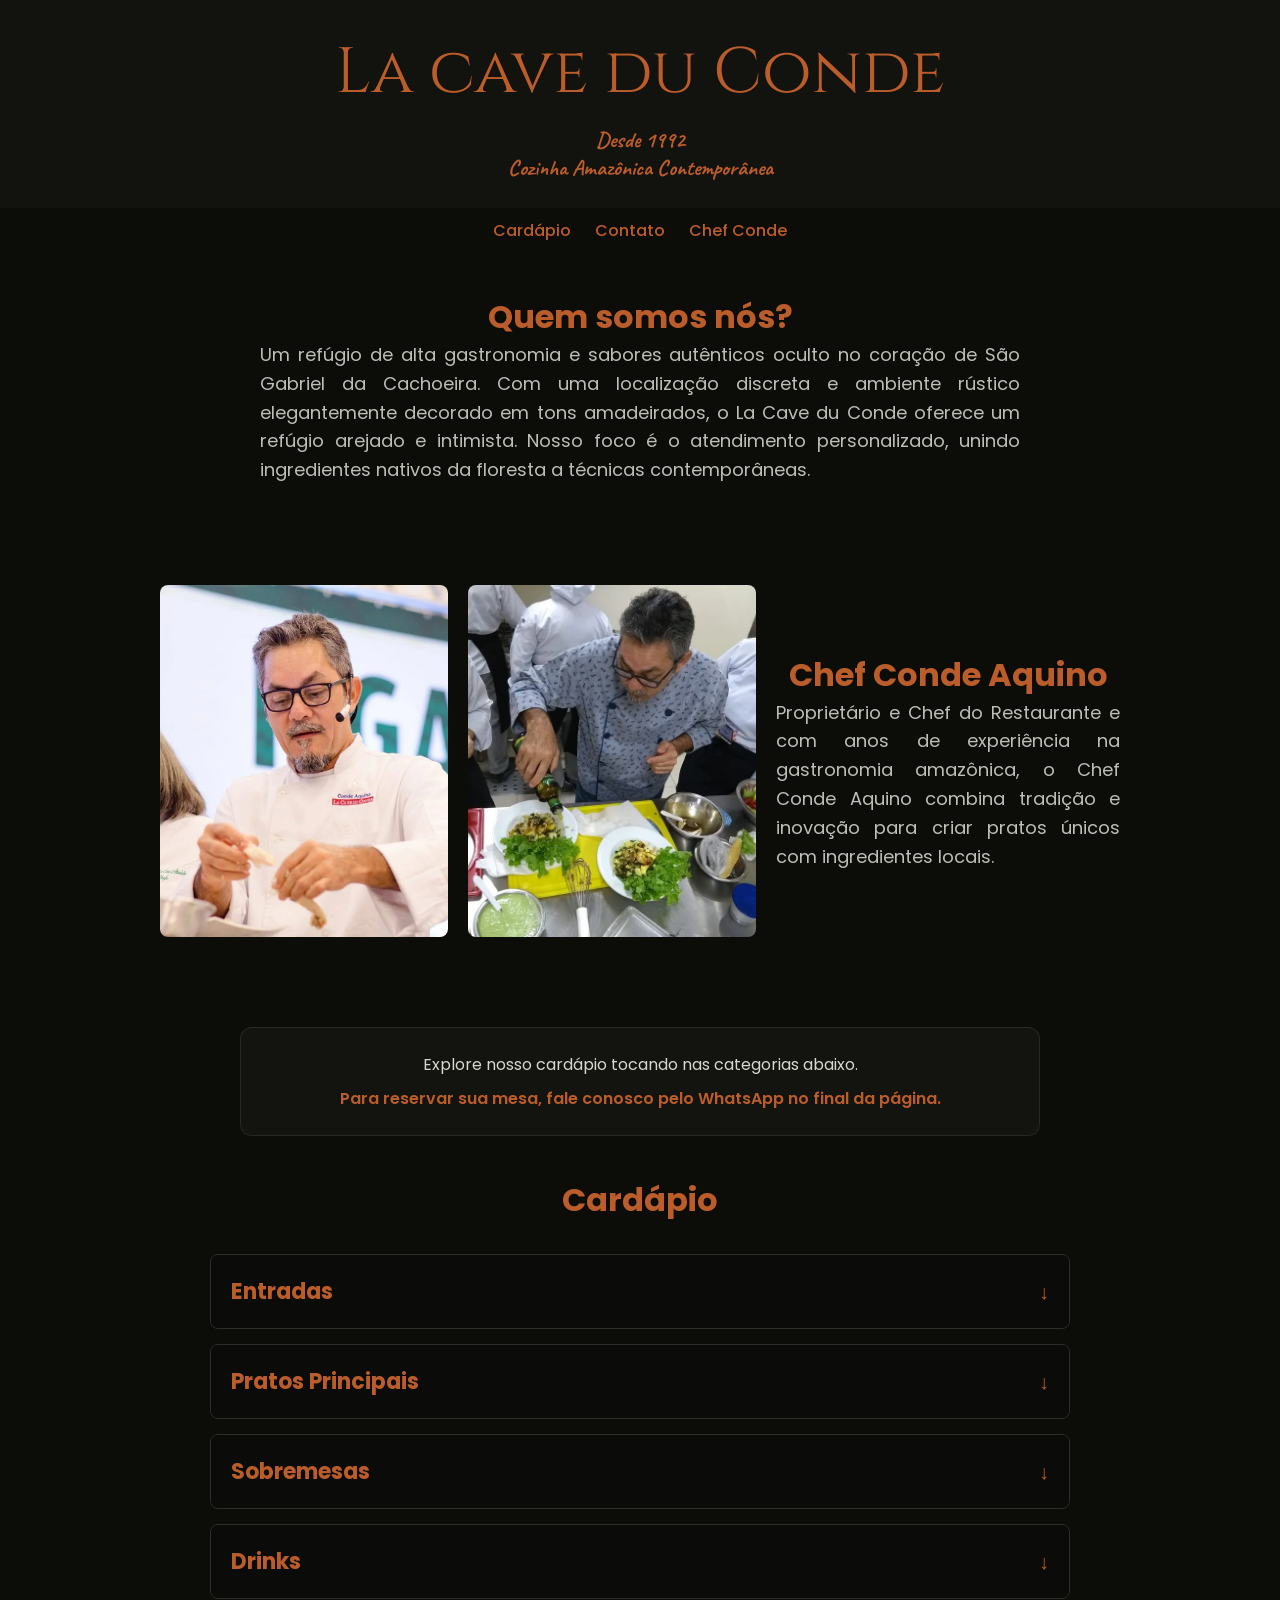
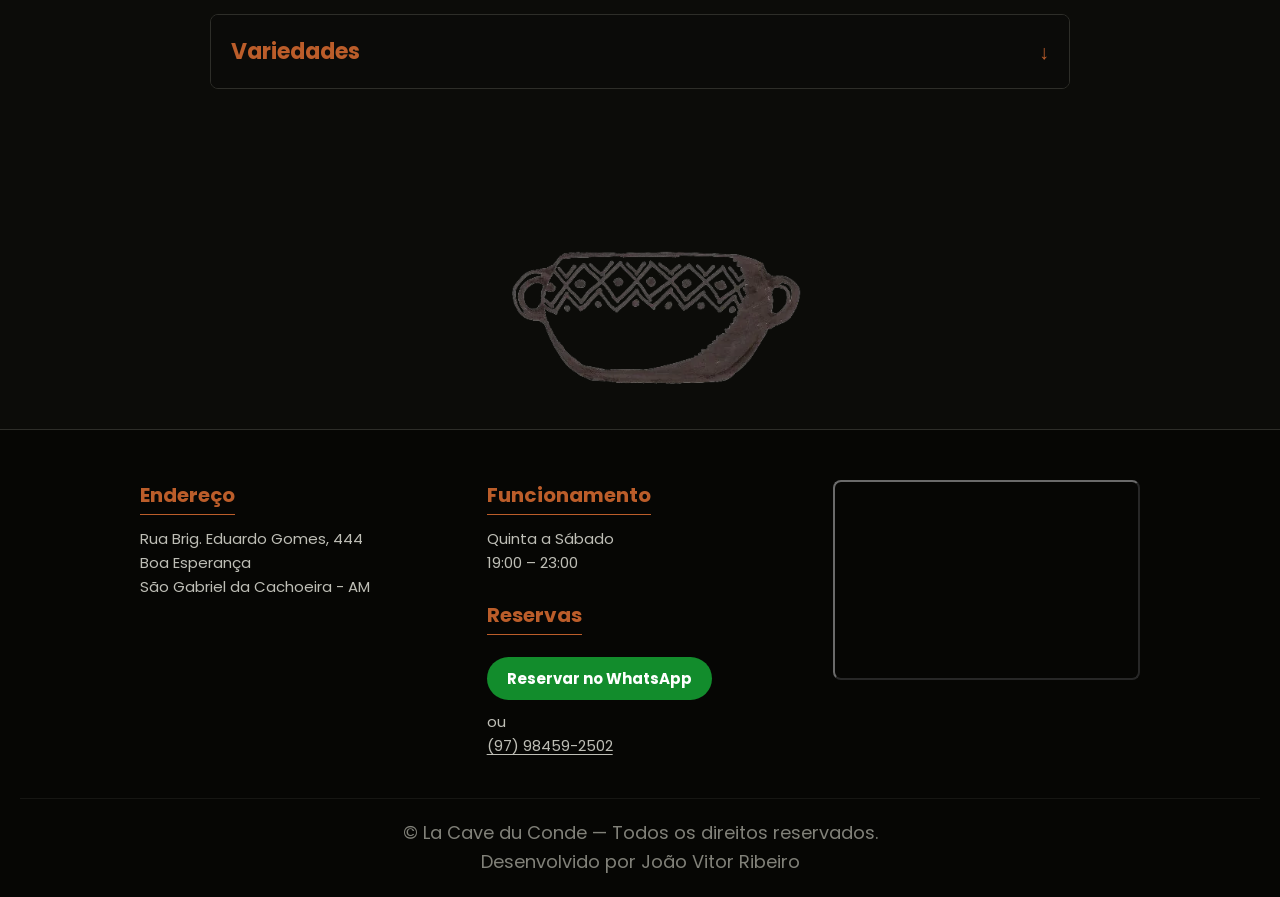
<file: index.html>
<!DOCTYPE html>
<html lang="pt-BR">
<head>
  <meta charset="UTF-8" />
  <meta name="viewport" content="width=device-width, initial-scale=1.0" />
  
  <!-- SEO Otimizado -->
  <title>La Cave du Conde | Cozinha Amazônica em São Gabriel da Cachoeira</title>
  <meta name="description" content="Descubra o refúgio de alta gastronomia em São Gabriel da Cachoeira. Cozinha amazônica contemporânea, ambiente intimista e pratos únicos. Reserve pelo WhatsApp." />
  <meta name="theme-color" content="#0c0c09" />
  <link rel="canonical" href="https://lacaveduconde.com.br/" />
  <meta name="robots" content="index, follow" />

  <!-- Open Graph -->
  <meta property="og:title" content="La Cave du Conde — Cozinha Amazônica em SGC" />
  <meta property="og:description" content="Um refúgio de alta gastronomia no coração de São Gabriel da Cachoeira. Reserve pelo WhatsApp." />
  <meta property="og:type" content="website" />
  <meta property="og:locale" content="pt_BR" />
  <meta property="og:site_name" content="La Cave du Conde" />
  <meta property="og:url" content="https://lacaveduconde.com.br/" />
  <meta property="og:image" content="https://lacaveduconde.com.br/images/brasao_invi.png" />

  <link rel="icon" href="favicon.ico?v=2" type="image/x-icon" sizes="16x16 32x32 48x48 64x64" />
  <link rel="icon" href="images/favicon.png?v=2" type="image/png" sizes="64x64" />
  <link rel="preconnect" href="https://fonts.googleapis.com" />
  <link rel="preconnect" href="https://fonts.gstatic.com" crossorigin />
  <link href="https://fonts.googleapis.com/css2?family=Caveat:wght@400;600;700&amp;family=Cinzel:wght@400;500&amp;family=Poppins:ital,wght@0,400;0,500;0,600;0,700;1,400&amp;display=swap" rel="stylesheet" />
  <link rel="stylesheet" href="css/style.css" />
  <script type="application/ld+json">
  {
    "@context": "https://schema.org",
    "@type": "Restaurant",
    "name": "La Cave du Conde",
    "url": "https://lacaveduconde.com.br/",
    "description": "Cozinha amazônica contemporânea em São Gabriel da Cachoeira, Amazonas.",
    "servesCuisine": "Amazônica contemporânea",
    "telephone": "+55-97-98459-2502",
    "address": {
      "@type": "PostalAddress",
      "streetAddress": "Rua Brig. Eduardo Gomes, 444, Boa Esperança",
      "addressLocality": "São Gabriel da Cachoeira",
      "addressRegion": "AM",
      "addressCountry": "BR"
    },
    "openingHoursSpecification": [{
      "@type": "OpeningHoursSpecification",
      "dayOfWeek": ["Thursday", "Friday", "Saturday"],
      "opens": "19:00",
      "closes": "23:00"
    }]
  }
  </script>
</head>
<body>
  <a class="skip-link" href="#conteudo">Pular para o conteúdo</a>

  <header>
    <div class="container-nav">
      <h1 class="logo-titulo center">La cave du Conde</h1>
      <div class="sub-logo center">
        <p>Desde 1992</p>
        <p>Cozinha Amazônica Contemporânea</p>
      </div>
      <nav aria-label="Navegação principal">
        <a href="#menu">Cardápio</a>
        <a href="#info">Contato</a>
        <a href="#chef_conde">Chef Conde</a>
      </nav>
    </div>
  </header>

  <main id="conteudo">
    <section>
      <div class="container-main reveal-inicial">
        <h2 class="center">Quem somos nós?</h2>
        <p class="color-default center">
          Um refúgio de alta gastronomia e sabores autênticos oculto no coração de
          São Gabriel da Cachoeira. Com uma localização discreta e ambiente rústico
          elegantemente decorado em tons amadeirados, o La Cave du Conde oferece um
          refúgio arejado e intimista. Nosso foco é o atendimento personalizado,
          unindo ingredientes nativos da floresta a técnicas contemporâneas.
        </p>
      </div>
    </section>

    <section id="chef_conde">
      <div class="container-main-flex reveal">
        <img src="images/chef_aquino.webp" alt="Chef Conde Aquino no restaurante" class="bio-img" width="957" height="960" loading="lazy" decoding="async" />
        <img src="images/chef_aquino2.webp" alt="Chef Conde Aquino preparando um prato" class="bio-img" width="960" height="720" loading="lazy" decoding="async" />
        <div>
          <h2 class="center">Chef Conde Aquino</h2>
          <p class="color-default">
            Proprietário e Chef do Restaurante e com anos de experiência na
            gastronomia amazônica, o Chef Conde Aquino combina tradição e inovação
            para criar pratos únicos com ingredientes locais.
          </p>
        </div>
      </div>
    </section>

    <section id="menu">
      
      <!-- Convite para o Cardápio -->
      <div class="aviso-cardapio reveal">
        <p>Explore nosso cardápio tocando nas categorias abaixo.</p>
        <p class="aviso-destaque">Para reservar sua mesa, fale conosco pelo WhatsApp no final da página.</p>
      </div>

      <div class="cardapio-section">
        <h2 class="section-title center">Cardápio</h2>
        <div id="cardapio-container">
          <!-- CARDAPIO:INICIO -->
          <details class="acordeao-item">
            <summary class="acordeao-header">
              <h3 class="categoria-titulo">Entradas</h3>
              <span class="icone-seta" aria-hidden="true">↓</span>
            </summary>
            <div class="acordeao-conteudo">
              <ul class="menu-grid" aria-label="Entradas">
                <li class="prato-card">
                  <h4>Salada Wirá-mirí</h4>
                  <p class="color-default">Cubiu, Palmito e camarão seco. Uma salada saborosa para saborear</p>
                </li>
                <li class="prato-card">
                  <h4>Carpaccio de Cubiu</h4>
                  <p class="color-default">Cubiu, limão pimenta, ervas frescas e queijo de coalho. Uma combinação contemporânea feita pelo chef</p>
                </li>
                <li class="prato-card">
                  <h4>Queijo Coalho com aioli de umarí</h4>
                  <p class="color-default">Delicioso Queijo de coalho grelhado acompanhado com um molho especial de umarí</p>
                </li>
                <li class="prato-card">
                  <h4>Vatapá de palmito e castanha</h4>
                  <p class="color-default">Vatapá de dar água na boca, feito especialmente com iguarias regionais</p>
                </li>
              </ul>
            </div>
          </details>

          <details class="acordeao-item">
            <summary class="acordeao-header">
              <h3 class="categoria-titulo">Pratos Principais</h3>
              <span class="icone-seta" aria-hidden="true">↓</span>
            </summary>
            <div class="acordeao-conteudo">
              <ul class="menu-grid" aria-label="Pratos Principais">
                <li class="prato-card">
                  <h4>Pexe com Banana e Maracujá</h4>
                  <p class="color-default">Peixe grelhado com molho e queijo, levado ao forno para gratinar. O mais pedido da casa</p>
                </li>
                <li class="prato-card">
                  <h4>Peixe Grelhado</h4>
                  <p class="color-default">Peixe, molho de limão, batata e ervas.</p>
                </li>
                <li class="prato-card">
                  <h4>Moqueca Kabary</h4>
                  <p class="color-default">Peixe, banana, cará, araçá e ervas.</p>
                </li>
                <li class="prato-card">
                  <h4>Peixe com jambu e tapioca</h4>
                  <p class="color-default">Peixe, Arroz com jambu e tucupi amarelo</p>
                </li>
                <li class="prato-card">
                  <h4>Ralo Baniwa</h4>
                  <p class="color-default">Peixe, purê de banana, tucupi preto e formiga saúva</p>
                </li>
                <li class="prato-card">
                  <h4>Bubury</h4>
                  <p class="color-default">Peixe, tártara de macaxeira e creme de tucumã</p>
                </li>
                <li class="prato-card">
                  <h4>Medalhão com redução em açaí</h4>
                  <p class="color-default">Alcatra grelhada, risoto de palmito e ervas</p>
                </li>
                <li class="prato-card">
                  <h4>Medalhão com purê de tucumã</h4>
                  <p class="color-default">Alcatra grelhada, molho veloutê com cogumelos</p>
                </li>
                <li class="prato-card">
                  <h4>Medalhão com purê de macaxeira</h4>
                  <p class="color-default">Alcatra grelhada, molho de beterraba e vinho tinto acompanhado de uma farofa de alho</p>
                </li>
              </ul>
            </div>
          </details>

          <details class="acordeao-item">
            <summary class="acordeao-header">
              <h3 class="categoria-titulo">Sobremesas</h3>
              <span class="icone-seta" aria-hidden="true">↓</span>
            </summary>
            <div class="acordeao-conteudo">
              <ul class="menu-grid" aria-label="Sobremesas">
                <li class="prato-card">
                  <h4>Banana Caramelizada</h4>
                  <p class="color-default">Sorvete e calda cítrica</p>
                </li>
                <li class="prato-card">
                  <h4>Sorvete com geleia de cubiu</h4>
                  <p class="color-default">Crispes de tapioca e puxurí</p>
                </li>
              </ul>
            </div>
          </details>

          <details class="acordeao-item">
            <summary class="acordeao-header">
              <h3 class="categoria-titulo">Drinks</h3>
              <span class="icone-seta" aria-hidden="true">↓</span>
            </summary>
            <div class="acordeao-conteudo">
              <ul class="menu-grid" aria-label="Drinks">
                <li class="prato-card">
                  <h4>Manhã <em>— sem álcool</em></h4>
                  <p class="color-default">Manga, limão, xarope cítrico e água com gás</p>
                </li>
                <li class="prato-card">
                  <h4>Margarida</h4>
                  <p class="color-default">Limão, licor de laranja e cachaça</p>
                </li>
                <li class="prato-card">
                  <h4>Remanso</h4>
                  <p class="color-default">Whisky, Campari, Limão groselha e água com gás</p>
                </li>
                <li class="prato-card">
                  <h4>Por do Sol</h4>
                  <p class="color-default">Gim, Martini Rosso, limão e tônica</p>
                </li>
                <li class="prato-card">
                  <h4>Canoa</h4>
                  <p class="color-default">Whisky 12 anos (Tenesse), mel e laranja</p>
                </li>
                <li class="prato-card">
                  <h4>Gim-Tônica</h4>
                  <p class="color-default">Gim, limão e tônica</p>
                </li>
              </ul>
            </div>
          </details>

          <details class="acordeao-item">
            <summary class="acordeao-header">
              <h3 class="categoria-titulo">Variedades</h3>
              <span class="icone-seta" aria-hidden="true">↓</span>
            </summary>
            <div class="acordeao-conteudo">
              <ul class="menu-grid" aria-label="Variedades">
                <li class="prato-card">
                  <h4>Caripirinha</h4>
                </li>
                <li class="prato-card">
                  <h4>Caipiroska</h4>
                </li>
                <li class="prato-card">
                  <h4>Corona</h4>
                </li>
                <li class="prato-card">
                  <h4>Heineken</h4>
                </li>
                <li class="prato-card">
                  <h4>Tônica</h4>
                </li>
                <li class="prato-card">
                  <h4>Água</h4>
                  <p class="color-default">Com e sem gás</p>
                </li>
                <li class="prato-card">
                  <h4>Refrigerantes</h4>
                </li>
                <li class="prato-card">
                  <h4>Suco de frutas regionais</h4>
                </li>
                <li class="prato-card">
                  <h4>Vinhos</h4>
                  <p class="color-default">Solicite a carta de vinhos</p>
                </li>
              </ul>
            </div>
          </details>
          <!-- CARDAPIO:FIM -->
        </div>
      </div>

      <div class="cuia">
        <img src="images/cuia2.webp" alt="Cuia tradicional amazônica" width="780" height="391" loading="lazy" decoding="async" />
      </div>
    </section>
  </main>

  <footer class="reveal">
    <section id="info">
      <div class="footer-container">
        <div class="footer-info">
          <h3>Endereço</h3>
          <p>Rua Brig. Eduardo Gomes, 444</p>
          <p>Boa Esperança</p>
          <p>São Gabriel da Cachoeira - AM</p>
        </div>
        <div class="footer-info">
          <h3>Funcionamento</h3>
          <p>Quinta a Sábado</p>
          <p>19:00 – 23:00</p>
          <br />
          <h3>Reservas</h3>
          <div class="btn-zap">
            <a href="https://wa.me/5597984592502" class="whatsapp-btn" target="_blank" rel="noopener noreferrer">Reservar no WhatsApp</a>
          </div>
          <p>ou</p>
          <p><a class="telefone-link" href="tel:+5597984592502">(97) 98459-2502</a></p>
        </div>
        <div class="footer-map">
          <iframe
            src="https://www.google.com/maps/embed?pb=!1m18!1m12!1m3!1d3989.8077627762086!2d-67.08622462503534!3d-0.13180839986689163!2m3!1f0!2f0!3f0!3m2!1i1024!2i768!4f13.1!3m3!1m2!1s0x92000dfa681aa495%3A0xf20b0c54fa593577!2sLa%20Cave%20du%20Conde!5e0!3m2!1spt-BR!2sbr!4v1784911323466!5m2!1spt-BR!2sbr"
            allowfullscreen=""
            loading="lazy"
            referrerpolicy="strict-origin-when-cross-origin"
            title="Mapa da localização do La Cave du Conde"
          ></iframe>
        </div>
      </div>
      <div class="footer-copy">
        <p>&copy; La Cave du Conde — Todos os direitos reservados.</p>
        <p><a href="https://www.instagram.com/joaovitorpwnz/" target="_blank" rel="noopener noreferrer">Desenvolvido por João Vitor Ribeiro</a></p>
      </div>
    </section>
  </footer>

  <script src="js/acordeao.js" defer></script>
</body>
</html>
</file>
<file: css/style.css>
@charset "UTF-8";

/* Base → animações → navegação → seções → cardápio → rodapé → responsividade */
:root {
  --cor-fundo: #0c0c09;
  --cor-destaque: #bb5d2a;
  --cor-destaque-clara: #e07b3f;
  --cor-texto: oklch(80% 0.011 106.6);
}

* {
  padding: 0;
  margin: 0;
  box-sizing: border-box;
}

html {
  scroll-behavior: smooth;
}

body {
  background-color: var(--cor-fundo);
  font-family: "Poppins", sans-serif;
  color: oklch(88% 0.011 106.6);
}

h2 {
  color: var(--cor-destaque);
  font-size: 32px;
}

h3 {
  color: var(--cor-destaque);
  font-size: 24px;
}

p {
  font-size: 18px;
  line-height: 1.6;
}

:focus-visible {
  outline: 2px solid var(--cor-destaque-clara);
  outline-offset: 4px;
}

.skip-link {
  position: absolute;
  top: 8px;
  left: 8px;
  z-index: 10;
  padding: 12px;
  background: var(--cor-fundo);
  color: var(--cor-destaque-clara);
  transform: translateY(-150%);
}

.skip-link:focus {
  transform: translateY(0);
}

/* ---------- Animações ---------- */

/* As seções aparecem ao entrar e desaparecem ao sair pelo topo. */
@keyframes revealIn {
  from { opacity: 0; transform: translateY(40px); }
  to { opacity: 1; transform: translateY(0); }
}

@keyframes revealOut {
  from { opacity: 1; transform: translateY(0); }
  to { opacity: 0; transform: translateY(-40px); }
}

/* Animação para o texto inicial (acontece logo que o site carrega) */
@keyframes fadeIn {
  from { opacity: 0.85; }
  to { opacity: 1; }
}

.reveal-inicial {
  animation: fadeIn 0.6s ease-out forwards;
}

@supports (animation-timeline: view()) {
  .reveal {
    animation: revealIn linear both, revealOut linear forwards;
    animation-timeline: view();
    animation-range: entry 45% cover 45%, exit 0% exit 50%;
  }
}

/* ---------- Nav ---------- */
nav {
  width: 100%;
  text-align: center;
  background: oklch(15.3% 0.006 107.1);
  margin-top: 1em;
  padding: 10px 0;
}

nav a {
  color: var(--cor-destaque);
  text-decoration: none;
  margin: 0 10px;
  font-weight: 500;
  transition: color 0.3s;
}

nav a:hover {
  color: var(--cor-destaque-clara);
}

.color-default {
  color: var(--cor-texto);
}

.center {
  text-align: center;
}

.sub-logo {
  display: grid;
  font-family: 'Caveat', 'Segoe Script', cursive;
}

/* ---------- Header ---------- */
.container-nav {
  background-color: oklch(46.634% 0.02488 107.368 / 0.082);
  display: flex;
  flex-direction: column;
  align-items: center;
  padding: 30px 0 0;
  gap: 10px;
}

.container-nav h1 {
  font-weight: 100;
  color: var(--cor-destaque);
  font-family: "Cinzel", serif;
  font-size: clamp(32px, 5vw, 64px);
  white-space: nowrap;
  margin: 0;
}

.sub-logo p {
  font-size: 22px;
  color: var(--cor-destaque);
  font-weight: 700;
  line-height: normal;
}

/* ---------- Quem somos ---------- */
.container-main {
  padding: 40px 20px;
  max-width: 800px;
  margin: 0 auto;
}

.container-main p {
  text-align: justify;
}

/* ---------- Chef ---------- */
.container-main-flex {
  display: flex;
  padding: 50px 20px;
  gap: 20px;
  max-width: 1000px;
  margin: 10px auto 0;
  align-items: center;
}

.bio-img {
  width: 30%;
  height: 22rem;
  object-fit: cover;
  border-radius: 8px;
}

.container-main-flex p {
  text-align: justify;
}

/* ---------- Aviso de Reserva ---------- */
.aviso-cardapio {
  max-width: 800px;
  margin: 40px auto;
  text-align: center;
  background-color: oklch(46.634% 0.02488 107.368 / 0.1);
  padding: 24px;
  border-radius: 12px;
  border: 1px solid oklch(46.634% 0.02488 107.368 / 0.3);
}

.aviso-cardapio p {
  font-size: 16px;
  margin-bottom: 8px;
}

.aviso-cardapio .aviso-destaque {
  color: var(--cor-destaque);
  font-weight: 600;
  margin-bottom: 0;
}

/* ---------- Cardápio e Acordeão ---------- */
.cardapio-section {
  max-width: 900px;
  margin: 0 auto;
  padding: 0 20px;
}

.section-title {
  margin-bottom: 30px;
}

.acordeao-item {
  margin-bottom: 15px;
  border: 1px solid oklch(30% 0.01 107.1);
  border-radius: 8px;
  overflow: hidden;
}

.acordeao-header {
  width: 100%;
  background-color: oklch(15% 0.006 107.1);
  border: none;
  padding: 20px;
  display: flex;
  justify-content: space-between;
  align-items: center;
  cursor: pointer;
  transition: background-color 0.3s;
  font-family: inherit;
  list-style: none;
  gap: 16px;
}

.acordeao-header::-webkit-details-marker {
  display: none;
}

.acordeao-header .categoria-titulo {
  min-width: 0;
}

.acordeao-header:hover {
  background-color: oklch(20% 0.006 107.1);
}

.categoria-titulo {
  margin: 0;
  font-size: 22px;
  color: var(--cor-destaque);
}

.icone-seta {
  font-size: 20px;
  color: var(--cor-destaque);
  transition: transform 0.3s ease;
}

.acordeao-item[open] .icone-seta {
  transform: rotate(180deg);
}

.acordeao-item[data-closing] .icone-seta {
  transform: rotate(0deg);
}

.acordeao-conteudo {
  background-color: var(--cor-fundo);
}

/* Lista de pratos dentro do acordeão */
.menu-grid {
  display: flex;
  flex-direction: column;
  padding: 10px 0;
  list-style: none;
}

.prato-card {
  padding: 15px 20px;
  border-bottom: 1px solid oklch(20% 0.006 107.1);
}

.prato-card:last-child {
  border-bottom: none;
}

.prato-card h4 {
  font-size: 18px;
  margin-bottom: 4px;
  color: var(--cor-destaque-clara); /* Cor mais clara para leitura */
}

.prato-card p {
  font-size: 15px;
  line-height: 1.4;
}

/* ---------- Cuia ---------- */
.cuia {
  display: flex;
  justify-content: center;
  height: 300px;
  margin-top: 40px;
}

.cuia img {
  max-height: 100%;
  max-width: 100%;
  object-fit: contain;
  width: auto;
}

/* ---------- Footer ---------- */
footer {
  background-color: oklch(12% 0.006 107.1);
  padding: 50px 20px 20px;
  border-top: 1px solid oklch(30% 0.01 107.1);
}

.footer-container {
  max-width: 1000px;
  margin: 0 auto;
  display: grid;
  grid-template-columns: repeat(auto-fit, minmax(250px, 1fr));
  gap: 40px;
  align-items: start;
}

.footer-info h3 {
  color: var(--cor-destaque);
  font-size: 20px;
  margin-bottom: 12px;
  border-bottom: 1px solid #bb5d2a;
  display: inline-block;
  padding-bottom: 4px;
}

.footer-info p {
  font-size: 15px;
  color: var(--cor-texto);
}

.footer-map iframe {
  width: 100%;
  height: 200px;
  border-radius: 8px;
  filter: grayscale(100%) invert(90%) hue-rotate(180deg); /* Deixa o mapa escuro para combinar */
}

.footer-copy {
  text-align: center;
  margin-top: 40px;
  padding-top: 20px;
  border-top: 1px solid oklch(20% 0.006 107.1);
  font-size: 13px;
  color: oklch(60% 0.011 106.6);
}

.footer-copy a {
  color: inherit;
  text-decoration: none;
}

.footer-copy a:hover {
  color: var(--cor-destaque-clara);
  text-decoration: underline;
}

.telefone-link {
  color: inherit;
  text-decoration: underline;
  text-underline-offset: 3px;
}

.telefone-link:hover {
  color: var(--cor-destaque-clara);
}

.whatsapp-btn {
  display: inline-flex;
  background-color: #128c2c;
  color: #ffffff;
  font-size: 15px;
  font-weight: bold;
  padding: 10px 20px;
  border-radius: 50px;
  text-decoration: none;
  transition: background-color 0.3s;
  margin: 10px 0;
}

.whatsapp-btn:hover {
  background-color: #25d365af;
}

/* ---------- Mobile ---------- */
@media (max-width: 768px) {
  .container-nav h1 {
    white-space: normal;
    text-align: center;
    font-size: 38px;
  }

  .container-main-flex {
    flex-direction: column;
    padding: 30px 20px;
  }

  .bio-img {
    width: 100%;
    height: 250px;
  }

  .bio-img:nth-child(2) {
    display: none;
  }

  .container-main p,
  .container-main-flex p {
    text-align: left;
    font-size: 16px; /* Mais confortável no celular */
  }

  .cuia {
    height: 150px;
  }

  .footer-container {
    grid-template-columns: 1fr;
    text-align: center;
  }

  .footer-info h3 {
    border-bottom: none;
  }
}

@media (prefers-reduced-motion: reduce) {
  html { scroll-behavior: auto; }
  .reveal, .reveal-inicial { animation: none; }
  .icone-seta, nav a, .acordeao-header, .whatsapp-btn { transition: none; }
}
</file>
